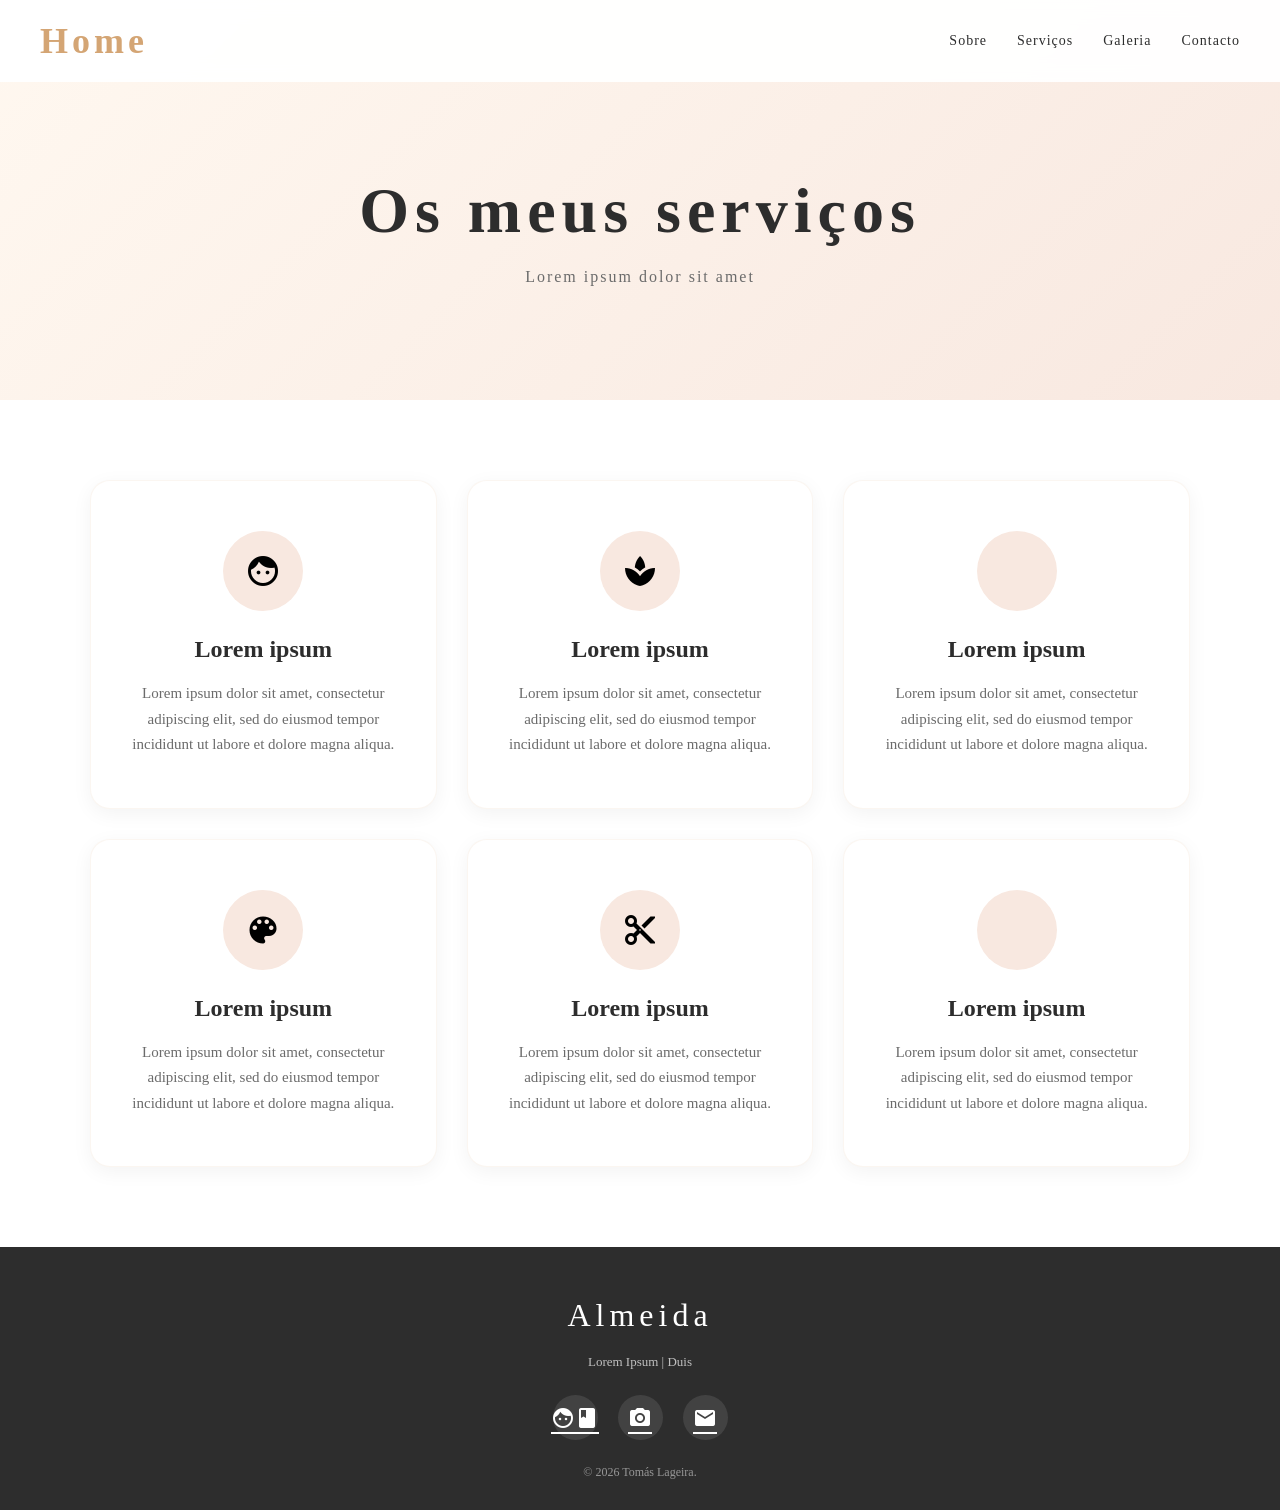
<file: pages/serviços.html>
<!DOCTYPE html>
<html lang="en">

<head>
    <meta charset="UTF-8">
    <meta name="viewport" content="width=device-width, initial-scale=1.0">
    <link rel="stylesheet" href="../css/estilo.css">
    <link href="https://fonts.googleapis.com/icon?family=Material+Icons" rel="stylesheet">
    <title>Serviços</title>
</head>

<body>
    <!-- Navigation -->
    <nav class="navbar">
        <a href="../index.html" class="logo">Home</a>
        <button class="mobile-menu-btn" onclick="toggleMobileMenu()">
            <i class="material-icons">menu</i>
        </button>
        <div class="nav-links">
            <a href="../index.html#about">Sobre</a>
            <a href="./serviços.html">Serviços</a>
            <a href="./galeria.html">Galeria</a>
            <a href="../index.html#contact">Contacto</a>
        </div>
    </nav>

    <!-- Mobile Menu Overlay -->
    <div class="mobile-menu-overlay" id="mobileMenu">
        <button class="mobile-menu-btn" onclick="toggleMobileMenu()"
            style="position: absolute; top: 20px; right: 20px;">
            <i class="material-icons">close</i>
        </button>
        <a href="../index.html#about">Sobre</a>
        <a href="./serviços.html">Serviços</a>
        <a href="./galeria.html">Galeria</a>
        <a href="../index.html#contact">Contacto</a>
    </div>

    <!-- Services Hero -->
    <section class="services-hero">
        <div class="services-hero-content">
            <h1 class="page-title">Os meus serviços</h1>
            <p class="page-subtitle">Lorem ipsum dolor sit amet </p>
        </div>
    </section>

    <!-- Services Grid -->
    <section class="services-section">
        <div class="container">
            <div class="services-grid">
                <div class="service-card">
                    <div class="service-icon">
                        <i class="material-icons">face</i>
                    </div>
                    <h3 class="service-title">Lorem ipsum</h3>
                    <p class="service-description">Lorem ipsum dolor sit amet, consectetur adipiscing elit, sed do
                        eiusmod tempor incididunt ut labore et dolore magna aliqua.</p>
                </div>
                <div class="service-card">
                    <div class="service-icon">
                        <i class="material-icons">spa</i>
                    </div>
                    <h3 class="service-title">Lorem ipsum</h3>
                    <p class="service-description">Lorem ipsum dolor sit amet, consectetur adipiscing elit, sed do
                        eiusmod tempor incididunt ut labore et dolore magna aliqua.</p>
                </div>
                <div class="service-card">
                    <div class="service-icon">
                        <i class="material-icons">self_improvement</i>
                    </div>
                    <h3 class="service-title">Lorem ipsum</h3>
                    <p class="service-description">Lorem ipsum dolor sit amet, consectetur adipiscing elit, sed do
                        eiusmod tempor incididunt ut labore et dolore magna aliqua.</p>
                </div>
                <div class="service-card">
                    <div class="service-icon">
                        <i class="material-icons">palette</i>
                    </div>
                    <h3 class="service-title">Lorem ipsum</h3>
                    <p class="service-description">Lorem ipsum dolor sit amet, consectetur adipiscing elit, sed do
                        eiusmod tempor incididunt ut labore et dolore magna aliqua.</p>
                </div>
                <div class="service-card">
                    <div class="service-icon">
                        <i class="material-icons">content_cut</i>
                    </div>
                    <h3 class="service-title">Lorem ipsum</h3>
                    <p class="service-description">Lorem ipsum dolor sit amet, consectetur adipiscing elit, sed do
                        eiusmod tempor incididunt ut labore et dolore magna aliqua.</p>
                </div>
                <div class="service-card">
                    <div class="service-icon">
                        <i class="material-icons">auto_awesome</i>
                    </div>
                    <h3 class="service-title">Lorem ipsum</h3>
                    <p class="service-description">Lorem ipsum dolor sit amet, consectetur adipiscing elit, sed do
                        eiusmod tempor incididunt ut labore et dolore magna aliqua.</p>
                </div>
            </div>
        </div>
    </section>

    <!-- Footer -->
    <footer class="footer">
        <div class="footer-logo">Almeida</div>
        <p class="footer-text">Lorem Ipsum | Duis</p>
        <div class="social-links">
            <a href="#"><i class="material-icons">facebook</i></a>
            <a href="#"><i class="material-icons">photo_camera</i></a>
            <a href="#"><i class="material-icons">email</i></a>
        </div>
        <p class="copyright">© 2026 Tomás Lageira.</p>
    </footer>
    <script src="../js/scripts.js"></script>
</body>

</html>
</file>
<file: css/estilo.css>
* {
     margin: 0;
     padding: 0;
     box-sizing: border-box;
 }

 :root {
     --primary: #F8E8E0;
     --secondary: #FFF8F0;
     --accentColor: #D4A574;
     --text-dark: #2D2D2D;
     --text-light: #6B6B6B;
     --white: #FFFFFF;
     --blush: #FCE4EC;
 }

 .navbar {
     position: fixed;
     top: 0;
     left: 0;
     right: 0;
     background: rgba(255, 255, 255, 0.95);
     backdrop-filter: blur(10px);
     padding: 20px 40px;
     display: flex;
     justify-content: space-between;
     align-items: center;
     z-index: 1000;
 }

 .logo {
     font-family: 'Playfair Display', serif;
     font-size: 36px;
     font-weight: bold;
     color: var(--accentColor);
     letter-spacing: 4px;
     text-decoration: none;
     transition: opacity 0.3s ease;
     flex-shrink: 0;
 }

 .logo:hover {
     opacity: 0.8;
 }

 .nav-links {
     display: flex;
     gap: 30px;
 }

 .nav-links a {
     text-decoration: none;
     color: var(--text-dark);
     font-weight: 400;
     font-size: 14px;
     transition: color 0.3s ease;
     letter-spacing: 1px;
 }

 .nav-links a:hover {
     color: var(--accentColor);
 }

 /* Mobile Menu Button */
 .mobile-menu-btn {
     display: none;
     background: none;
     border: none;
     cursor: pointer;
     padding: 10px;
     z-index: 1001;
     flex-shrink: 0;
 }

 .mobile-menu-btn .material-icons {
     font-size: 32px;
     color: var(--accentColor);
 }

 /* Mobile Menu Overlay */
 .mobile-menu-overlay {
     display: none;
     position: fixed;
     top: 0;
     left: 0;
     width: 100%;
     height: 100%;
     background: rgba(255, 255, 255, 0.98);
     z-index: 999;
     flex-direction: column;
     justify-content: center;
     align-items: center;
     gap: 30px;
 }

 .mobile-menu-overlay.active {
     display: flex;
 }

 .mobile-menu-overlay a {
     font-family: 'Poppins', sans-serif;
     font-size: 28px;
     color: var(--text-dark);
     text-decoration: none;
     letter-spacing: 2px;
     transition: color 0.3s ease;
     padding: 15px 30px;
     min-width: 200px;
     text-align: center;
 }

 .mobile-menu-overlay a:hover {
     color: accentColor;
 }

 /* Hero Section */
 .hero {
     display: flex;
     min-height: 700px;
     position: relative;
     overflow: hidden;
     clip-path: ellipse(150% 100% at 50% 0%);
     background: linear-gradient(135deg, var(--secondary), var(--primary));
 }

 .hero-content {
     width: 50%;
     min-height: 700px;
     padding: 80px 60px 120px;
     display: flex;
     flex-direction: column;
     justify-content: flex-end;
     position: relative;
     text-align: center;
 }

 .hero-image {
     width: 50%;
     min-height: 700px;
     background-image: url("../assets/margarida.jpeg");
     background-position: right center;
     background-size: contain;
     background-repeat: no-repeat;
 }

 .brand-name {
     font-family: 'Poppins', sans-serif;
     font-size: 72px;
     font-weight: 300;
     color: var(--text-dark);
     letter-spacing: 12px;
     margin-bottom: 0;
     line-height: 1;
     text-transform: uppercase;
 }

 .brand-subtitle {
     font-family: 'Poppins', sans-serif;
     font-size: 14px;
     font-weight: 300;
     color: var(--text-light);
     letter-spacing: 3px;
     margin-top: 20px;
     text-transform: uppercase;
     text-align: center;
 }

 .brand-description {
     font-family: 'Poppins', sans-serif;
     font-size: 15px;
     font-weight: 300;
     text-align: center;
     align-self: center;
     color: var(--text-light);
     letter-spacing: 0.5px;
     margin-top: 25px;
     line-height: 1.7;
     max-width: 450px;
 }

 /* About Section */
 .about {
     padding: 50px 15px;
     background: var(--whi);
 }

 .container {
     max-width: 1100px;
     margin: 0 auto;
 }

 .section-title {
     font-family: 'Playfair Display', serif;
     font-size: 42px;
     text-align: center;
     margin-bottom: 50px;
     color: var(--text-dark);
     font-weight: 600;
 }

 .about-content {
     display: flex;
     gap: 50px;
     align-items: center;
 }

 .about-image {
     flex: 1;
     border-radius: 20px;
     overflow: hidden;
     box-shadow: 0 20px 60px rgba(0, 0, 0, 0.1);
 }

 .about-image img {
     width: 100%;
     height: 500px;
     object-fit: cover;
 }

 .about-text {
     flex: 1;
     /* font-family:myfont; */
 }

 .about-text p {
     color: var(--text-light);
     font-size: 16px;
     line-height: 1.8;
     margin-bottom: 20px;
 }

 .signature {
     font-family: 'BonVivant';
     font-size: 24px;
     margin-top: 30px;
     color: var(--accentColor);
     text-shadow:
         0.3px 0 currentColor,
         -0.3px 0 currentColor;
 }

 /* Contact Section */
 .contact {
     padding: 60px 40px;
     background: linear-gradient(135deg, var(--primary) 0%, var(--blush) 100%);
 }

 .contact-content {
     display: grid;
     grid-template-columns: 1fr 1fr;
     gap: 50px;
     margin-top: 40px;
 }

 .contact-info h3 {
     font-family: 'Playfair Display', serif;
     font-size: 28px;
     margin-bottom: 30px;
     color: var(--text-dark);
 }

 .contact-item {
     display: flex;
     align-items: center;
     gap: 20px;
     margin-bottom: 25px;
 }

 .contact-icon {
     width: 50px;
     height: 50px;
     background: var(--primary);
     border-radius: 50%;
     display: flex;
     align-items: center;
     justify-content: center;
     flex-shrink: 0;
 }

 .contact-icon .material-icons {
     color: accentColor;
     font-size: 24px;
 }

 .contact-details h4 {
     font-size: 16px;
     color: var(--text-dark);
     margin-bottom: 5px;
 }

 .contact-details p {
     color: var(--text-light);
     font-size: 14px;
 }

 .contact-image {
     border-radius: 20px;
     overflow: hidden;
     box-shadow: 0 20px 60px rgba(0, 0, 0, 0.15);
     height: 100%;
     min-height: 400px;
 }

 .contact-image img {
     width: 100%;
     height: 100%;
     object-fit: cover;
 }

 /* Services Hero */
 .services-hero {
     min-height: 400px;
     background: linear-gradient(135deg, var(--secondary) 0%, var(--primary) 100%);
     display: flex;
     align-items: center;
     justify-content: center;
     position: relative;
     overflow: hidden;
 }

 .services-hero-content {
     width: 100%;
     min-height: auto;
     padding: 120px 20px 60px;
     display: flex;
     flex-direction: column;
     justify-content: center;
     align-items: center;
     text-align: center;
 }

 .page-title {
     font-family: 'Playfair Display', serif;
     font-size: 64px;
     font-weight: 700;
     color: var(--text-dark);
     letter-spacing: 6px;
     margin-bottom: 20px;
 }

 .page-subtitle {
     font-size: 16px;
     color: var(--text-light);
     font-weight: 300;
     letter-spacing: 2px;
 }

 /* Services Grid */
 .services-section {
     padding: 80px 40px;
     background: var(--white);
 }

 .services-grid {
     display: grid;
     grid-template-columns: repeat(3, 1fr);
     gap: 30px;
     margin-top: 0;
 }

 .service-card {
     background: var(--white);
     padding: 50px 35px;
     border-radius: 20px;
     text-align: center;
     transition: all 0.3s ease;
     box-shadow: 0 5px 20px rgba(0, 0, 0, 0.05);
     border: 1px solid rgba(212, 165, 116, 0.1);
 }

 .service-card:hover {
     transform: translateY(-10px);
     box-shadow: 0 20px 50px rgba(212, 165, 116, 0.2);
     border-color: accentColor;
 }

 .service-icon {
     width: 80px;
     height: 80px;
     background: var(--primary);
     border-radius: 50%;
     display: flex;
     align-items: center;
     justify-content: center;
     margin: 0 auto 25px;
     transition: all 0.3s ease;
 }

 .service-card:hover .service-icon {
     background: accentColor;
 }

 .service-icon .material-icons {
     font-size: 36px;
     color: accentColor;
     transition: color 0.3s ease;
 }

 .service-card:hover .service-icon .material-icons {
     color: var(--white);
 }

 .service-title {
     font-family: 'Playfair Display', serif;
     font-size: 24px;
     margin-bottom: 18px;
     color: var(--text-dark);
 }

 .service-description {
     color: var(--text-light);
     font-size: 15px;
     line-height: 1.7;
 }

 /* Gallery Hero */
 .gallery-hero {
     min-height: 400px;
     background: linear-gradient(135deg, var(--secondary) 0%, var(--primary) 100%);
     display: flex;
     align-items: center;
     justify-content: center;
     position: relative;
     overflow: hidden;
 }

 .gallery-hero-content {
     width: 100%;
     min-height: auto;
     padding: 120px 20px 60px;
     display: flex;
     flex-direction: column;
     justify-content: center;
     align-items: center;
     text-align: center;
 }

 /* Gallery Grid */
 .gallery-section {
     padding: 80px 40px;
     background: var(--white);
 }

 .gallery-grid {
     display: grid;
     grid-template-columns: repeat(2, 1fr);
     gap: 30px;
     margin-top: 0;
 }

 .gallery-item {
     position: relative;
     border-radius: 20px;
     overflow: hidden;
     height: 350px;
     box-shadow: 0 10px 30px rgba(0, 0, 0, 0.1);
     transition: all 0.3s ease;
 }

 .gallery-item:hover {
     transform: translateY(-5px);
     box-shadow: 0 20px 50px rgba(212, 165, 116, 0.25);
 }

 .gallery-item img {
     width: 100%;
     height: 100%;
     object-fit: cover;
     transition: transform 0.5s ease;
 }

 .gallery-item:hover img {
     transform: scale(1.05);
 }

 .gallery-overlay {
     position: absolute;
     bottom: 0;
     left: 0;
     right: 0;
     background: linear-gradient(to top, rgba(45, 45, 45, 0.8), transparent);
     padding: 30px 20px 20px;
     opacity: 0;
     transition: opacity 0.3s ease;
 }

 .gallery-item:hover .gallery-overlay {
     opacity: 1;
 }

 .gallery-title {
     font-family: 'Playfair Display', serif;
     font-size: 20px;
     color: var(--white);
     margin-bottom: 5px;
 }

 .gallery-category {
     font-size: 13px;
     color: rgba(255, 255, 255, 0.8);
     text-transform: uppercase;
     letter-spacing: 1px;
 }

 /* Footer Section */
 .footer {
     background: var(--text-dark);
     color: var(--white);
     padding: 50px 40px 30px;
     text-align: center;
 }

 .footer-logo {
     font-family: 'Playfair Display', serif;
     font-size: 32px;
     margin-bottom: 20px;
     color: accentColor;
     letter-spacing: 5px;
 }

 .footer-text {
     color: rgba(255, 255, 255, 0.7);
     font-size: 13px;
     margin-bottom: 10px;
 }

 .social-links {
     display: flex;
     justify-content: center;
     gap: 20px;
     margin: 25px 0;
 }

 .social-links a {
     width: 45px;
     height: 45px;
     background: rgba(255, 255, 255, 0.1);
     border-radius: 50%;
     display: flex;
     align-items: center;
     justify-content: center;
     color: var(--white);
     transition: all 0.3s ease;
 }

 .social-links a:hover {
     background: accentColor;
     transform: translateY(-3px);
 }

 .copyright {
     color: rgba(255, 255, 255, 0.5);
     font-size: 12px;
     margin-top: 20px;
 }

 /* Fonts */
 @font-face {
     font-family: BonVivant;
     src: url(../assets/BonVivant.otf);
 }

 /* Mobile Responsive */
 @media (max-width: 768px) {
     .navbar {
         padding: 15px 20px;
         min-height: 70px;
     }

     .logo {
         font-size: 18px;
         letter-spacing: 1px;
     }

     .nav-links {
         display: none;
     }

     .mobile-menu-btn {
         display: block;
         padding: 8px;
         margin-left: 15px;
     }

     .mobile-menu-btn .material-icons {
         font-size: 28px;
     }

     .brand-name {
         font-size: 40px;
         letter-spacing: 5px;
     }

     .brand-subtitle {
         font-size: 12px;
         letter-spacing: 2px;
         margin-top: 15px;
     }

     .brand-description {
         font-size: 13px;
         margin-top: 20px;
         max-width: 100%;
     }

     .services-hero,
     .gallery-hero {
         min-height: 260px;
         padding: 100px 20px 50px;
     }

     .services-hero-content,
     .gallery-hero-content {
         width: 100%;
         min-height: auto;
         padding: 0;
         text-align: center;
         align-items: center;
         justify-content: center;
     }

     .service-card {
         padding: 30px 20px;
     }

     .page-title {
         font-size: 36px;
         letter-spacing: 2px;
     }

     .page-subtitle {
         font-size: 14px;
         letter-spacing: 1px;
     }

     .services-section,
     .gallery-section {
         padding: 50px 20px;
     }

     .gallery-item {
         height: 260px;
     }
 }

 /* Small Mobile */
 @media (max-width: 480px) {
     .navbar {
         padding: 12px 15px;
         min-height: 60px;
     }

     .logo {
         font-size: 16px;
         letter-spacing: 1px;
     }

     .hero {
         min-height: 480px;
     }

     .nav-links {
         display: none;
     }

     .mobile-menu-btn {
         display: block;
     }

     .hero {
         /* flex-direction: column; */
         min-height: auto;
         clip-path: none;
     }

     .hero-content {
         width: 100%;
         min-height: auto;
         padding: 110px 24px 32px;
         align-items: center;
         text-align: center;
         justify-content: center;
     }

     .hero-image {
         width: 100%;
         min-height: 420px;
         margin-left: 0;
         background-size: cover;
         background-position: center top;
     }

     .brand-name {
         font-size: 28px;
         letter-spacing: 4px;
     }

     .brand-subtitle {
         font-size: 12px;
     }

     .section-title {
         font-size: 26px;
     }

     .page-title {
         font-size: 28px;
         letter-spacing: 2px;
     }

     .about-image img {
         height: 280px;
     }

     .about-text p {
         font-size: 14px;
     }

     .services-grid,
     .gallery-grid {
         grid-template-columns: 1fr;
         gap: 20px;
     }

     .gallery-item {
         height: 220px;
     }
 }
</file>
